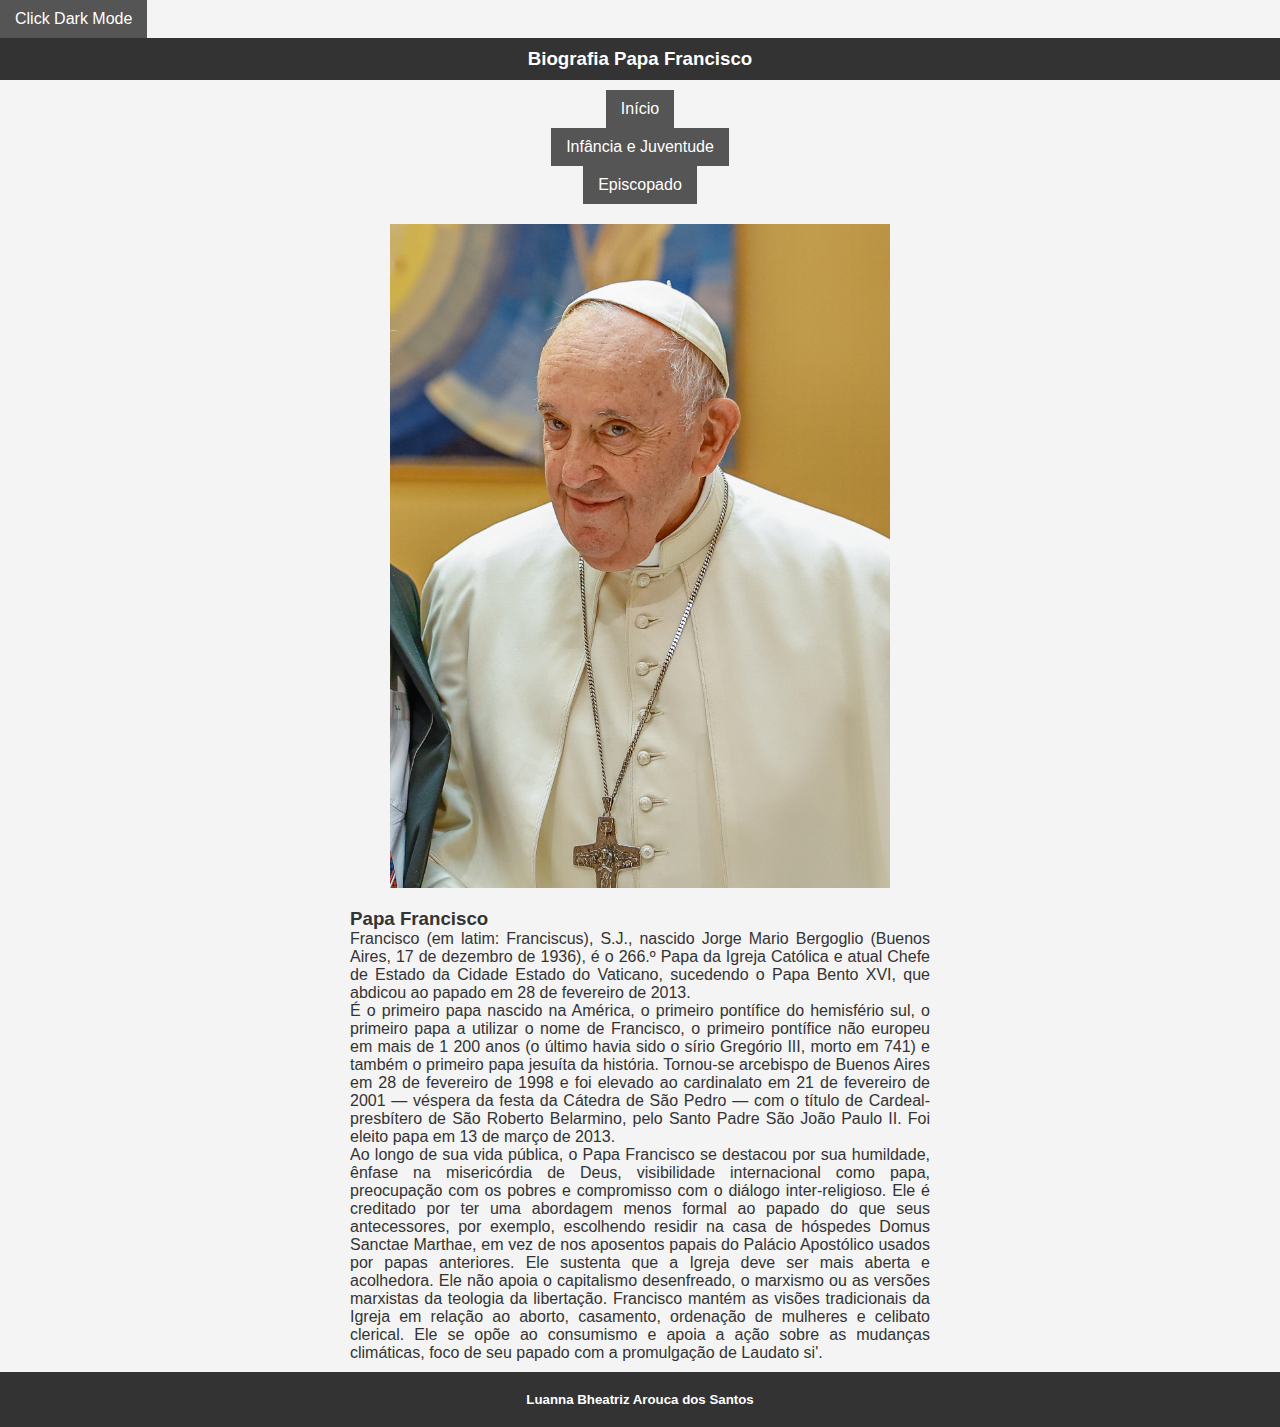
<file: index.html>
<!DOCTYPE html>
<html lang="pt-br">
  <head>
    <meta charset="UTF-8" />
    <meta http-equiv="X-UA-Compatible" content="IE=edge" />
    <meta name="viewport" content="width=device-width, initial-scale=1.0" />
    <link rel="stylesheet" href="style.css" />
    <title>Biografia Papa Francisco</title>
    <style>
      .centralizar {
          text-align: center;
      }
  </style>
  </head>
  <body>
    <button id="theme-toggle" class="theme-toggle centralizar">Click Dark Mode</button>
    <div class="container">
      <header>
        <div class="topnav">
          <h3 class="centralizar page-title">Biografia Papa Francisco</h3>
        </div>
      </header>
      <div class="div-conteudo centralizar">
        <div id="menu">
          <ul>
            <li><button onclick="navigate('index.html')" class="active" data-page="index.html">Início</button></li>
            <li><button onclick="navigate('infancia-juventude.html')" class="active" data-page="infancia-juventude.html">Infância e Juventude</button></li>
            <li><button onclick="navigate('episcopado.html')" class="active" data-page="episcopado.html">Episcopado</button></li>
          </ul>
        </div>
        <img class="picture" src="image/papa-perfil.jpg" />
        <div class="description">
          <h3 class="colorful-text">Papa Francisco</h3>
          <p>
            Francisco (em latim: Franciscus), S.J., nascido Jorge Mario
            Bergoglio (Buenos Aires, 17 de dezembro de 1936), é o 266.º Papa da
            Igreja Católica e atual Chefe de Estado da Cidade Estado do
            Vaticano, sucedendo o Papa Bento XVI, que abdicou ao papado em 28 de
            fevereiro de 2013.
          </p>
          <p>
            É o primeiro papa nascido na América, o primeiro pontífice do
            hemisfério sul, o primeiro papa a utilizar o nome de Francisco, o
            primeiro pontífice não europeu em mais de 1 200 anos (o último havia
            sido o sírio Gregório III, morto em 741) e também o primeiro papa
            jesuíta da história. Tornou-se arcebispo de Buenos Aires em 28 de
            fevereiro de 1998 e foi elevado ao cardinalato em 21 de fevereiro de
            2001 — véspera da festa da Cátedra de São Pedro — com o título de
            Cardeal-presbítero de São Roberto Belarmino, pelo Santo Padre São
            João Paulo II. Foi eleito papa em 13 de março de 2013.
          </p>
          <p>
            Ao longo de sua vida pública, o Papa Francisco se destacou por sua
            humildade, ênfase na misericórdia de Deus, visibilidade
            internacional como papa, preocupação com os pobres e compromisso com
            o diálogo inter-religioso. Ele é creditado por ter uma abordagem
            menos formal ao papado do que seus antecessores, por exemplo,
            escolhendo residir na casa de hóspedes Domus Sanctae Marthae, em vez
            de nos aposentos papais do Palácio Apostólico usados por papas
            anteriores. Ele sustenta que a Igreja deve ser mais aberta e
            acolhedora. Ele não apoia o capitalismo desenfreado, o marxismo ou
            as versões marxistas da teologia da libertação. Francisco mantém as
            visões tradicionais da Igreja em relação ao aborto, casamento,
            ordenação de mulheres e celibato clerical. Ele se opõe ao consumismo
            e apoia a ação sobre as mudanças climáticas, foco de seu papado com
            a promulgação de Laudato si'.
          </p>
        </div>
      </div>
      <div class="topnav">
        <footer><h5>Luanna Bheatriz Arouca dos Santos</h5></footer>
      </div>
    </div>
    <script defer src="script.js"></script>
    <script>
        function navigate(page) {
            window.location.href = page;
        }
    </script>
  </body>
</html>
</file>
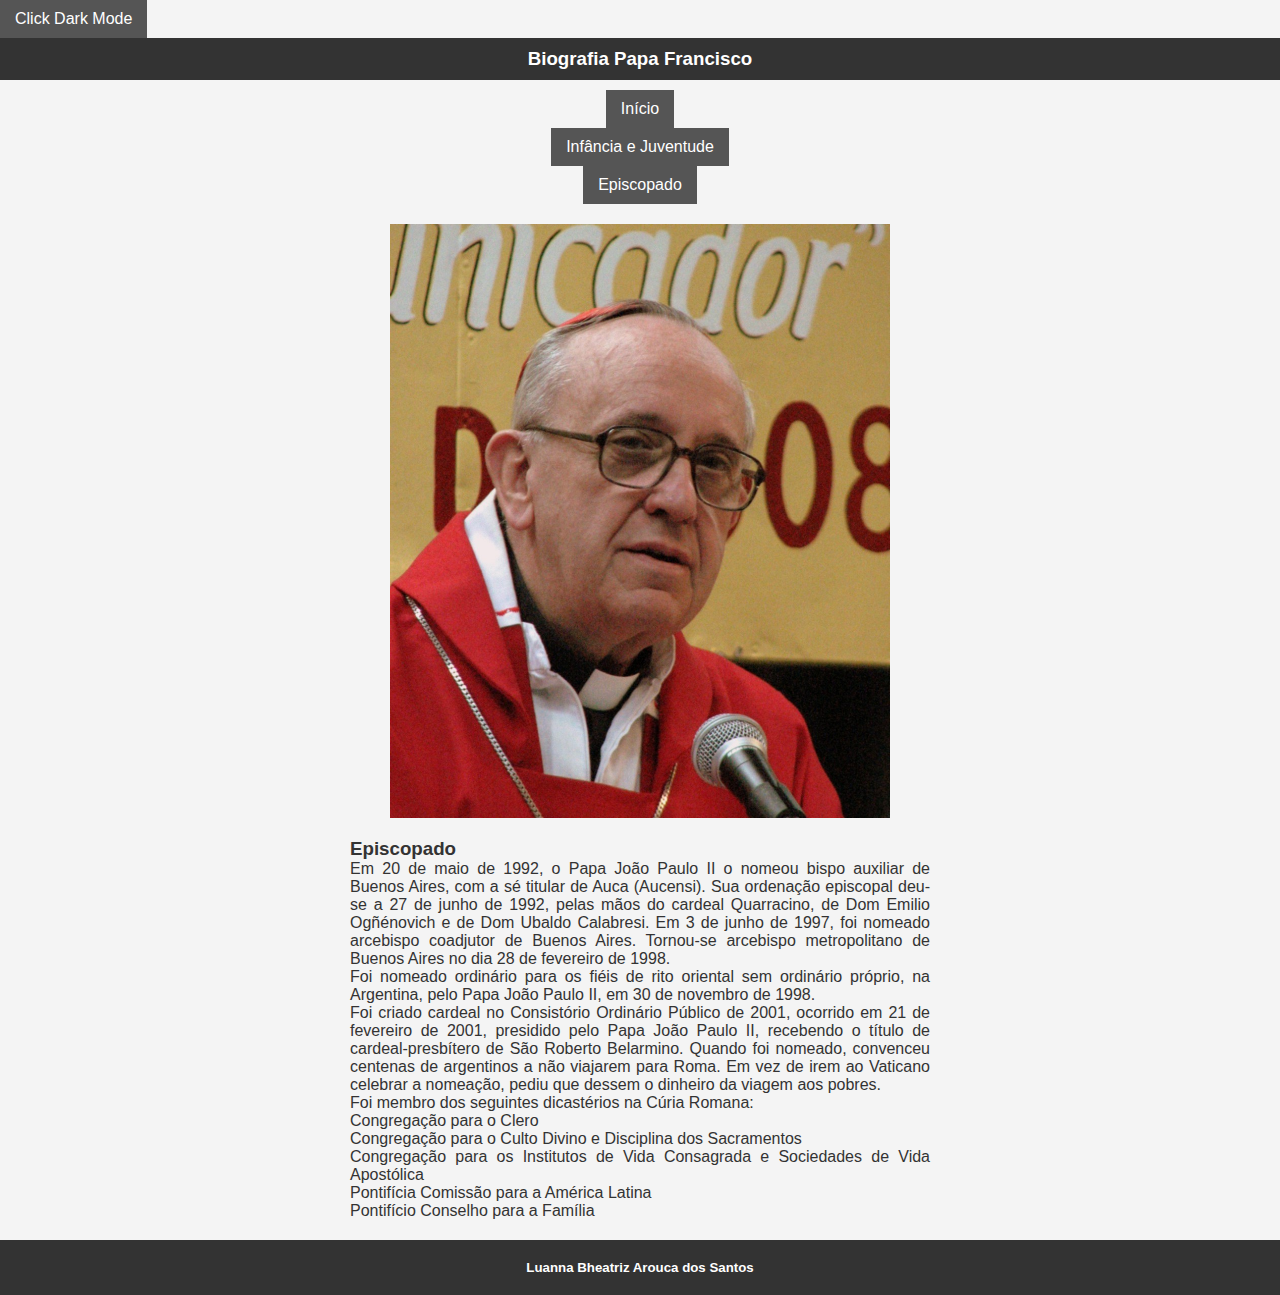
<file: episcopado.html>
<!DOCTYPE html>
<html lang="pt-br">
  <head>
    <meta charset="UTF-8" />
    <meta http-equiv="X-UA-Compatible" content="IE=edge" />
    <meta name="viewport" content="width=device-width, initial-scale=1.0" />
    <link rel="stylesheet" href="style.css" />
    <title>Biografia Papa Francisco</title>
    <style>
      .centralizar {
          text-align: center;
      }
  </style>
  </head>
  <body>
    <button id="theme-toggle" class="theme-toggle centralizar">Click Dark Mode</button>
    <div class="container">
      <header>
        <div class="topnav">
          <h3 class="centralizar page-title">Biografia Papa Francisco</h3>
        </div>
      </header>
      <div class="div-conteudo centralizar">
        <div id="menu">
          <ul>
            <li><button onclick="navigate('index.html')" class="active" data-page="index.html">Início</button></li>
            <li><button onclick="navigate('infancia-juventude.html')" class="active" data-page="infancia-juventude.html">Infância e Juventude</button></li>
            <li><button onclick="navigate('episcopado.html')" class="active" data-page="episcopado.html">Episcopado</button></li>
          </ul>
        </div>
        <img class="picture" src="image/episco.jpg" />
        <div class="description">
          <h3 class="colorful-text">Episcopado</h3>
          <p>
            Em 20 de maio de 1992, o Papa João Paulo II o nomeou bispo auxiliar
            de Buenos Aires, com a sé titular de Auca (Aucensi). Sua ordenação
            episcopal deu-se a 27 de junho de 1992, pelas mãos do cardeal
            Quarracino, de Dom Emilio Ogñénovich e de Dom Ubaldo Calabresi. Em 3
            de junho de 1997, foi nomeado arcebispo coadjutor de Buenos Aires.
            Tornou-se arcebispo metropolitano de Buenos Aires no dia 28 de
            fevereiro de 1998.
          </p>
          <p>
            Foi nomeado ordinário para os fiéis de rito oriental sem ordinário
            próprio, na Argentina, pelo Papa João Paulo II, em 30 de novembro de
            1998.
          </p>
          <p>
            Foi criado cardeal no Consistório Ordinário Público de 2001,
            ocorrido em 21 de fevereiro de 2001, presidido pelo Papa João Paulo
            II, recebendo o título de cardeal-presbítero de São Roberto
            Belarmino. Quando foi nomeado, convenceu centenas de argentinos a
            não viajarem para Roma. Em vez de irem ao Vaticano celebrar a
            nomeação, pediu que dessem o dinheiro da viagem aos pobres.
          </p>
          <p>Foi membro dos seguintes dicastérios na Cúria Romana:</p>
          <div style="margin-bottom: 10px;">
            <ul>
              <li>Congregação para o Clero</li>
              <li>Congregação para o Culto Divino e Disciplina dos Sacramentos</li>
              <li>Congregação para os Institutos de Vida Consagrada e Sociedades de Vida Apostólica</li>
              <li>Pontifícia Comissão para a América Latina</li>
              <li>Pontifício Conselho para a Família</li>
            </ul>
          </div>
        </div>
      </div>
      <div class="topnav">
        <footer><h5>Luanna Bheatriz Arouca dos Santos</h5></footer>
      </div>
    </div>
    <script defer src="script.js"></script>
    <script>
        function navigate(page) {
            window.location.href = page;
        }
    </script>
  </body>
</html>
</file>
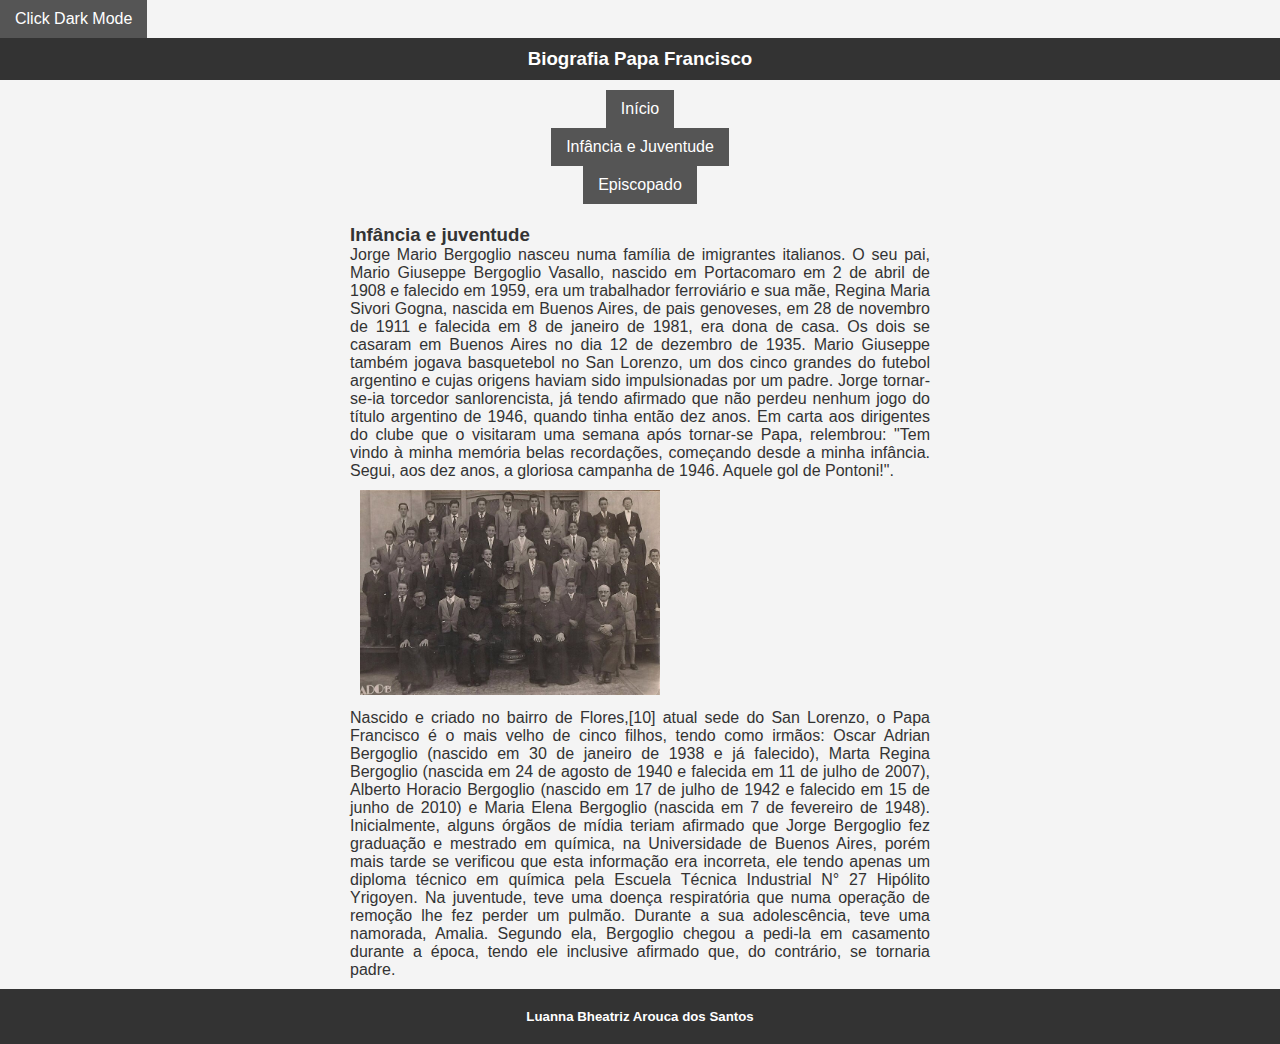
<file: infancia-juventude.html>
<!DOCTYPE html>
<html lang="pt-br">
  <head>
    <meta charset="UTF-8" />
    <meta http-equiv="X-UA-Compatible" content="IE=edge" />
    <meta name="viewport" content="width=device-width, initial-scale=1.0" />
    <link rel="stylesheet" href="style.css" />
    <title>Biografia Papa Francisco</title>
    <style>
      .centralizar {
          text-align: center;
      }
  </style>
  </head>
  <body>
    <button id="theme-toggle" class="theme-toggle centralizar">Click Dark Mode</button>
    <div class="container">
      <header>
        <div class="topnav">
          <h3 class="centralizar page-title">Biografia Papa Francisco</h3>
        </div>
      </header>
      <div class="div-conteudo centralizar">
        <div id="menu">
          <ul>
            <li><button onclick="navigate('index.html')" class="active" data-page="index.html">Início</button></li>
            <li><button onclick="navigate('infancia-juventude.html')" class="active" data-page="infancia-juventude.html">Infância e Juventude</button></li>
            <li><button onclick="navigate('episcopado.html')" class="active" data-page="episcopado.html">Episcopado</button></li>
          </ul>
        </div>
        
        <div class="description">
          <h3 class="colorful-text">Infância e juventude</h3>
          <p>
            Jorge Mario Bergoglio nasceu numa família de imigrantes italianos. O
            seu pai, Mario Giuseppe Bergoglio Vasallo, nascido em Portacomaro em
            2 de abril de 1908 e falecido em 1959, era um trabalhador
            ferroviário e sua mãe, Regina Maria Sivori Gogna, nascida em Buenos
            Aires, de pais genoveses, em 28 de novembro de 1911 e falecida em 8
            de janeiro de 1981, era dona de casa. Os dois se casaram em Buenos
            Aires no dia 12 de dezembro de 1935. Mario Giuseppe também jogava
            basquetebol no San Lorenzo, um dos cinco grandes do futebol
            argentino e cujas origens haviam sido impulsionadas por um padre.
            Jorge tornar-se-ia torcedor sanlorencista, já tendo afirmado que não
            perdeu nenhum jogo do título argentino de 1946, quando tinha então
            dez anos. Em carta aos dirigentes do clube que o visitaram uma
            semana após tornar-se Papa, relembrou: "Tem vindo à minha memória
            belas recordações, começando desde a minha infância. Segui, aos dez
            anos, a gloriosa campanha de 1946. Aquele gol de Pontoni!".
          </p>
          <img class="picture" style="width: 300px; margin: 10px;" src="image/infancia.jpg" />
          <p>
            Nascido e criado no bairro de Flores,[10] atual sede do San
            Lorenzo, o Papa Francisco é o mais velho de cinco filhos, tendo
            como irmãos: Oscar Adrian Bergoglio (nascido em 30 de janeiro de
            1938 e já falecido), Marta Regina Bergoglio (nascida em 24 de agosto
            de 1940 e falecida em 11 de julho de 2007), Alberto Horacio
            Bergoglio (nascido em 17 de julho de 1942 e falecido em 15 de junho
            de 2010) e Maria Elena Bergoglio (nascida em 7 de fevereiro de
            1948). Inicialmente, alguns órgãos de mídia teriam afirmado que
            Jorge Bergoglio fez graduação e mestrado em química, na Universidade
            de Buenos Aires, porém mais tarde se verificou que esta
            informação era incorreta, ele tendo apenas um diploma técnico em
            química pela Escuela Técnica Industrial N° 27 Hipólito
            Yrigoyen. Na juventude, teve uma doença respiratória que
            numa operação de remoção lhe fez perder um pulmão. Durante a
            sua adolescência, teve uma namorada, Amalia. Segundo
            ela, Bergoglio chegou a pedi-la em casamento durante a época, tendo
            ele inclusive afirmado que, do contrário, se tornaria padre.
          </p>
        </div>
      </div>
      <div class="topnav">
        <footer><h5>Luanna Bheatriz Arouca dos Santos</h5></footer>
      </div>
    </div>
    <script defer src="script.js"></script>
    <script>
        function navigate(page) {
            window.location.href = page;
        }
    </script>
  </body>
</html>
</file>
<file: style.css>
* {
  margin: 0;
  padding: 0;
  box-sizing: border-box;
}

body {
  font-family: 'Arial', sans-serif;
  background-color: #f4f4f4;
  color: #333;
  margin: 0;
  transition: background-color 0.5s, color 0.5s ease;
}

.page-title {
  color: #222;
  transition: color 0.5s ease;
}

body.dark-mode {
  background-color: #222;
  color: #fff;
}

.container {
  display: flex;
  flex-direction: column;
  min-height: 100vh;
}

.topnav {
  background-color: #333;
  text-align: center;
  padding: 10px 0;
}

.topnav h3 {
  color: white;
}

#menu {
  padding: 10px;
}

ul {
  list-style: none;
  padding: 0;
  margin: 0;
}

button {
  background-color: #333;
  color: white;
  border: none;
  padding: 10px 15px;
  font-size: 16px;
  cursor: pointer;
  transition: background-color 0.3s, color 0.3s;
}

button:hover {
  background-color: #555;
}

button.active {
  background-color: #555;
}

.div-conteudo {
  display: flex;
  flex-direction: column;
  align-items: center;
}

.picture {
  width: 100%;
  max-width: 500px;
  margin: 10px 0;
}

.description {
  max-width: 600px;
  text-align: justify;
  padding: 10px;
}

footer {
  text-align: center;
  padding: 10px;
  background-color: #333;
  color: white;
}
</file>
